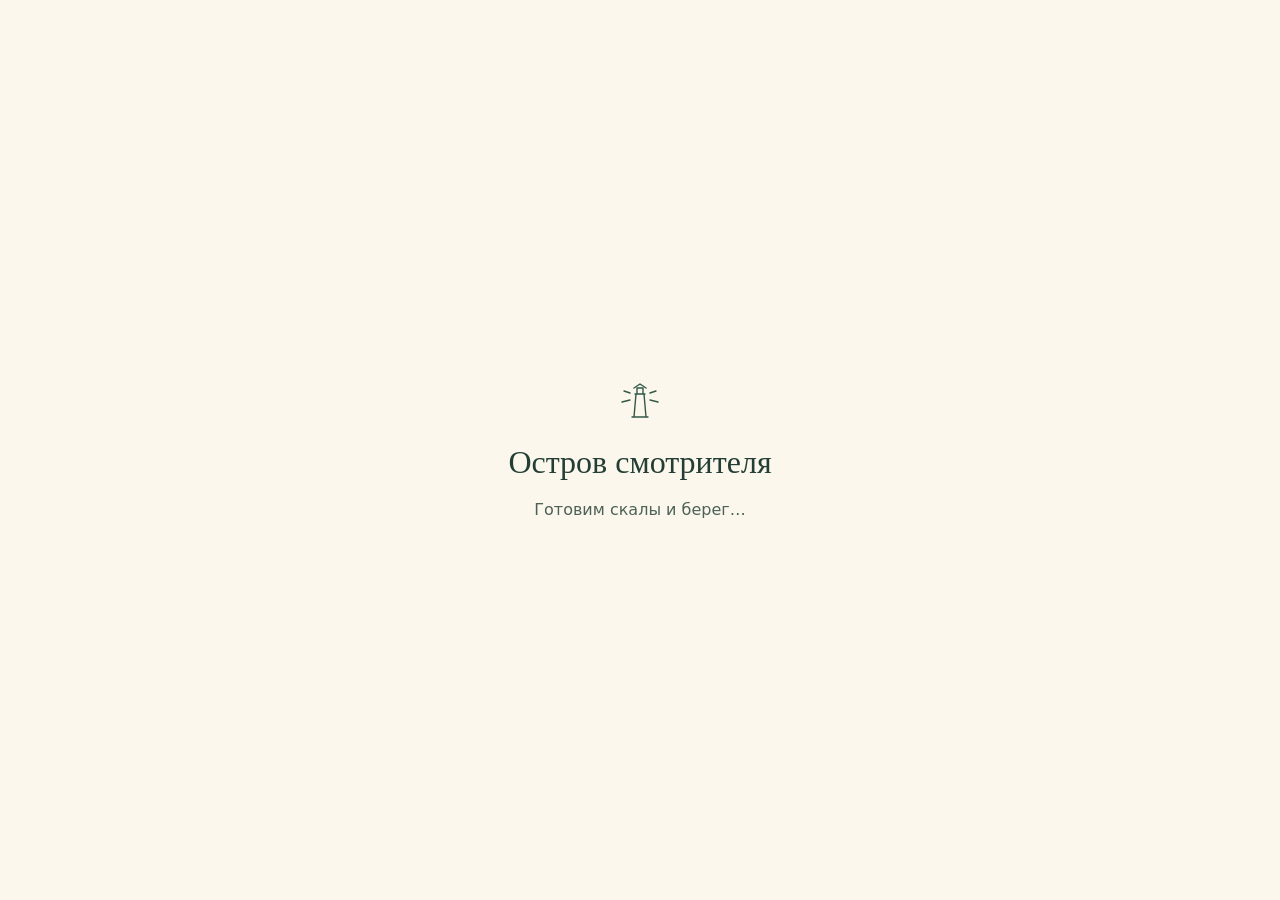
<file: next/index.html>
<!doctype html>
<html lang="ru">
<head>
<meta charset="utf-8"><meta name="viewport" content="width=device-width,initial-scale=1,viewport-fit=cover">
<meta name="color-scheme" content="light">
<link rel="icon" href="data:,">
<meta name="lighthouse-build" content="island-context-actions-2026-10-24-r2">
<title>Маяк · Демка</title>
<link rel="stylesheet" href="./ui.css?build=island-context-actions-2026-10-24-r2">
</head>
<body>
<main class="game" id="game" aria-busy="true" data-input="mouse" data-panel="none" data-ui-mode="walk" data-ui-detail="none">
  <canvas id="world" tabindex="0" role="application" aria-label="Остров смотрителя. Нажми на землю или предмет, чтобы подойти. Значок дела рядом с предметом ведёт смотрителя к нему и начинает действие. Веди пальцем для поворота и наклона камеры, два пальца — масштаб. Управление и клавиши описаны в справке."></canvas>


  <div id="action-safe-bounds" class="action-safe-bounds" aria-hidden="true"></div>
  <button id="act" type="button" class="action" aria-describedby="context-detail" aria-label="Начать работу" aria-keyshortcuts="E" hidden>
    <svg class="action-progress" viewBox="0 0 64 64" aria-hidden="true"><circle class="action-progress-track" cx="32" cy="32" r="24"/><circle id="action-progress" cx="32" cy="32" r="24" pathLength="100"/></svg>
    <svg class="action-glyph" viewBox="0 0 24 24" aria-hidden="true"><use class="action-outline" href="#action-path"/><path id="action-path"/></svg>
    <svg class="action-state-mark" viewBox="0 0 16 16" aria-hidden="true"><path class="action-disabled-mark" d="m4 4 8 8m0-8-8 8"/><path class="action-result-mark" d="m3 8 3.5 4L13 4"/><path class="action-travel-mark" d="m3 5 3 3-3 3m6-6 3 3-3 3"/></svg>
  </button>
  <button id="action-pause" type="button" class="action-pause" aria-label="Приостановить работу" hidden><svg viewBox="0 0 24 24" aria-hidden="true"><path class="action-outline" d="M8 5v14M16 5v14"/><path d="M8 5v14M16 5v14"/></svg></button>
  <button id="gallery-select" type="button" class="action-alternate" aria-label="Выбрать смотровую галерею маяка" data-icon="gallery" hidden><svg viewBox="0 0 24 24" aria-hidden="true"><use class="action-outline" href="#gallery-select-path"/><path id="gallery-select-path" d="M7 19V8h10v11M5 8h14M8 8V4h8v4M4 14h16M4 14v4h16v-4M8 14v4m4-4v4m4-4v4M5 21h14"/></svg></button>
  <p id="action-note" class="action-note" role="status" aria-live="polite" aria-atomic="true" hidden><span id="action-note-copy"></span><kbd id="action-key" hidden>E</kbd></p>
  <span id="action-progress-status" class="sr-only" role="progressbar" aria-label="Работа" aria-valuemin="0" aria-valuemax="100" aria-valuenow="0" hidden></span>
  <div class="working" id="working" role="progressbar" aria-label="Работа" aria-valuemin="0" aria-valuemax="100" aria-valuenow="0" hidden><span id="work-progress"></span></div>

  <div id="bench-ui" class="bench-ui" data-state="idle" hidden>
    <button id="bench-select" class="bench-select" type="button" aria-label="Выбрать верстак" aria-controls="bench-prompt" aria-pressed="false" hidden><span class="sr-only">Выбрать верстак</span></button>
    <div id="bench-prompt" class="bench-prompt" role="group" aria-label="Действие у верстака" hidden>
      <div class="bench-commands"><button id="bench-confirm" class="bench-confirm primary" type="button" aria-describedby="bench-instruction" hidden>Распилить · 2 доски</button><button id="bench-dismiss" class="bench-dismiss icon-button" type="button" aria-label="Отменить выбор верстака" title="Отменить выбор" hidden><svg viewBox="0 0 24 24" aria-hidden="true"><path d="m6 6 12 12M18 6 6 18"/></svg></button><button id="bench-pause" class="bench-pause" type="button" aria-describedby="bench-work-status" hidden>Пауза</button></div>
      <div id="bench-notes" class="bench-notes"><p id="bench-instruction" class="bench-instruction" hidden>1 бревно из рук → 2 доски в руках.</p><p id="bench-reason" class="bench-reason" role="status" aria-live="polite" aria-atomic="true" hidden></p></div>
      <span id="bench-work-status" class="sr-only"></span>
    </div>
    <p id="bench-result" class="bench-result" role="status" aria-live="polite" aria-atomic="true" hidden></p>
  </div>

  <nav class="controls" aria-label="Сумка и меню">
    <button id="bag" type="button" aria-label="Сумка смотрителя" aria-controls="bag-panel" aria-expanded="false" aria-pressed="false" title="Сумка смотрителя"><svg viewBox="0 0 24 24" aria-hidden="true"><path d="M8 7V5a4 4 0 0 1 8 0v2M5 7h14l2 14H3ZM8 11v3m8-3v3"/></svg><span class="sr-only">Сумка смотрителя</span></button>
    <button id="more" type="button" aria-label="Меню" aria-controls="menu" aria-expanded="false" title="Меню"><svg viewBox="0 0 24 24" aria-hidden="true"><path d="M4 6h16M4 12h16M4 18h16"/></svg><span class="sr-only">Меню</span></button>
  </nav>

  <section class="menu" id="menu" hidden aria-labelledby="menu-title">
    <header class="menu-heading panel-heading"><h2 id="menu-title">Маяк · Демка</h2><button id="menu-close" type="button" class="icon-button" aria-label="Вернуться на остров" title="Вернуться на остров"><svg viewBox="0 0 24 24" aria-hidden="true"><path d="m6 6 12 12M18 6 6 18"/></svg></button></header>
    <div class="panel-scroll menu-scroll" id="menu-scroll">
  <section class="hud" aria-label="Состояние острова">
    <div class="state-heading"><svg viewBox="0 0 24 24" aria-hidden="true"><circle cx="12" cy="12" r="4"/><path d="M12 2v2m0 16v2M2 12h2m16 0h2M5 5l1.5 1.5m11 11L19 19M5 19l1.5-1.5m11-11L19 5"/></svg><div id="day" class="day">Утро у моря</div></div>
    <div class="objective" id="objective">
      <strong id="goal-title">Починить ступень</strong>
      <span class="goal-next" id="goal-next" hidden>Древесина: роща или берег</span>
      <div class="stock-label sr-only">В навесе</div>
      <div class="inventory" aria-label="Запасы навеса: количество и вместимость">
        <span><svg viewBox="0 0 24 24" aria-hidden="true"><path d="m7 19 10-13M4 15 14 3c2-2 7 3 5 5L9 21M4 15c-2 2 3 8 5 6s-3-8-5-6Z"/></svg>Брёвна: <b id="logs">0/4</b></span>
        <span><svg viewBox="0 0 24 24" aria-hidden="true"><path d="m3 15 11-11 7 5-11 11ZM3 15v4l7 3v-2M10 22 21 11V9M7 14l8-8"/></svg>Доски: <b id="boards">0/8</b></span>
      </div>
      <div class="cargo" id="carry" aria-label="Груз смотрителя">Руки свободны</div>
    </div>
  </section>
    <div class="menu-actions" role="group" aria-label="Экран и помощь">
    <button id="fullscreen" type="button" aria-label="На весь экран" aria-pressed="false" aria-describedby="fullscreen-status" title="На весь экран"><svg viewBox="0 0 24 24" aria-hidden="true"><path id="fullscreen-path" d="M8 3H3v5M16 3h5v5M21 16v5h-5M8 21H3v-5"/></svg><span class="menu-command-label">Полный экран</span></button>
    <button id="help" type="button" aria-label="Как играть" aria-haspopup="dialog" aria-controls="help-dialog" title="Как играть"><svg viewBox="0 0 24 24" aria-hidden="true"><circle cx="12" cy="12" r="9"/><path d="M9.5 9a2.5 2.5 0 0 1 5 0c0 1.8-2.5 1.8-2.5 4M12 17h.01"/></svg><span class="menu-command-label">Как играть</span></button>
    </div>
    <div class="menu-camera" role="group" aria-label="Камера">
    <button id="overview" type="button" aria-label="Общий вид острова" aria-pressed="false" title="Весь остров"><svg viewBox="0 0 24 24" aria-hidden="true"><path d="m3 5 6-2 6 2 6-2v16l-6 2-6-2-6 2ZM9 3v16M15 5v16"/></svg><span class="menu-command-label">Весь остров</span></button>
    <button id="focus" type="button" aria-label="Вернуть камеру к смотрителю" title="К смотрителю"><svg viewBox="0 0 24 24" aria-hidden="true"><path d="M3 9V3h6M15 3h6v6M21 15v6h-6M9 21H3v-6"/><circle cx="12" cy="12" r="3"/></svg><span class="menu-command-label">К смотрителю</span></button>
    </div>
    <div class="menu-options" role="group" aria-label="Настройки">
      <button id="sound" type="button" aria-pressed="false" aria-label="Выключить звук">Звук вкл.</button>
      <button id="motion" type="button" aria-pressed="false">Меньше движения: выкл.</button>
      <button id="quality" type="button" data-quality="standard" aria-pressed="false">Качество: стандарт</button>
      <button id="lighting-view" type="button" aria-pressed="false" aria-describedby="lighting-hint">Осмотр: день</button>
      <span id="lighting-hint" class="sr-only">Меняет только освещение для осмотра, без изменения игрового прогресса.</span>
      <button id="performance-toggle" type="button" aria-pressed="false" aria-controls="performance-panel">Показать плавность</button>
    </div>
    <button id="restart" type="button" class="quiet-danger" aria-haspopup="dialog" aria-controls="restart-dialog">Начать заново</button>
    </div>
  </section>
  <output id="performance-panel" class="performance-panel" aria-live="off" aria-label="Плавность игры. FPS и время кадра, не замер GPU." hidden></output>
  <div class="place" id="place" role="status" aria-live="polite"></div>

  <div class="bottom-ui bottom" id="bottom-ui">
    <section class="gear-panel object-panel" id="bag-panel" aria-labelledby="bag-title" hidden>
      <header class="panel-heading"><h2 id="bag-title">Сумка</h2><div class="panel-controls"><button id="bag-places-back" type="button" class="back-button" hidden>Назад</button><button id="bag-close" type="button" class="icon-button" aria-label="Вернуться на остров" title="Вернуться на остров"><svg viewBox="0 0 24 24" aria-hidden="true"><path d="m6 6 12 12M18 6 6 18"/></svg></button></div></header>
      <div class="panel-scroll" id="bag-scroll">
        <div id="bag-main">
          <p class="bag-intro" id="bag-status" role="status" aria-live="polite" aria-atomic="true" hidden></p>
          <div class="gear-commands" role="group" aria-label="Инструменты для прогулки">
            <div class="gear-command"><button id="gear-lantern" type="button" aria-describedby="gear-lantern-detail"><svg viewBox="0 0 24 24" aria-hidden="true"><path d="M9 5V4a3 3 0 0 1 6 0v1M8 5h8l-1 4 2 10H7L9 9Zm1 4h6M7 22h10M12 12v4"/></svg><span>Взять фонарь</span></button><p id="gear-lantern-detail">Свет у пояса во время прогулки.</p></div>
            <div class="gear-command"><button id="gear-binoculars" type="button" aria-describedby="gear-binoculars-detail"><svg viewBox="0 0 24 24" aria-hidden="true"><path d="m5 5 4 1 1 10M19 5l-4 1-1 10M10 10h4M3 16 5 5m16 11L19 5"/><circle cx="6" cy="17" r="4"/><circle cx="18" cy="17" r="4"/></svg><span>Смотреть в бинокль</span></button><p id="gear-binoculars-detail">Рассмотреть берег с места. Увеличение от 1 до 7×.</p></div>
          </div>
          <div class="gear-cargo"><h3 class="section-label sr-only">Груз</h3><p id="bag-cargo">Руки свободны</p><p class="gear-note" id="bag-cargo-note">Работа на паузе, груз остаётся с тобой.</p></div>
          <button id="bag-places-toggle" type="button" class="detail-toggle" aria-controls="bag-coast" aria-expanded="false">Куда прогуляться <span aria-hidden="true">›</span></button>
          <p class="gear-key keyboard-only"><kbd>B</kbd> — сумка, <kbd>Esc</kbd> — назад.</p>
        </div>
        <section class="bag-coast detail-level" id="bag-coast" aria-labelledby="bag-coast-title" hidden><h3 class="sr-only" id="bag-coast-title">Куда прогуляться</h3><div class="coast-choices" id="bag-places" role="group" aria-label="Места у берега"></div></section>
      </div>
    </section>

    <section class="shed-panel object-panel" id="shed-panel" aria-labelledby="shed-title" data-carry="empty" hidden>
      <header class="shed-heading panel-heading"><h2 id="shed-title">Навес</h2><div class="panel-controls"><button id="shed-details-back" type="button" class="back-button" hidden>Назад</button><button id="shed-pause" type="button" hidden>Пауза</button><button id="shed-close" type="button" class="icon-button" aria-label="Вернуться на остров" title="Вернуться на остров"><svg viewBox="0 0 24 24" aria-hidden="true"><path d="m6 6 12 12M18 6 6 18"/></svg></button></div></header>
      <div class="panel-scroll" id="shed-scroll">
        <div class="shed-work"><div class="shed-feedback feedback" id="shed-feedback" role="status" aria-live="polite" hidden></div></div>
        <div id="shed-main">
          <div id="shed-stocks" class="shed-stocks"><h3 class="section-label sr-only">Под крышей</h3><div class="shed-stock"><span>Брёвна <b id="shed-logs">0 из 4</b></span><span>Доски <b id="shed-boards">0 из 8</b></span></div></div>
          <div id="shed-cargo" class="shed-cargo"><span class="section-label sr-only">С собой</span><p class="shed-carry" id="shed-carry">Руки свободны</p></div>
          <div class="shed-transfer-commands"><div id="shed-store-command" class="shed-commands"><div class="shed-command"><button id="shed-store" type="button" class="primary" aria-describedby="shed-store-reason"><svg viewBox="0 0 24 24" aria-hidden="true"><path d="M12 3v12m-4-4 4 4 4-4M4 15v5h16v-5"/></svg><span id="shed-store-label">Сложить</span></button><small id="shed-store-reason"></small></div></div>
          <div id="shed-take-commands" class="shed-commands" role="group" aria-label="Взять из навеса"><div class="shed-command"><button id="shed-take-logs" type="button" aria-describedby="shed-take-logs-reason"><svg viewBox="0 0 24 24" aria-hidden="true"><path d="m7 19 10-13M4 15 14 3c2-2 7 3 5 5L9 21M4 15c-2 2 3 8 5 6s-3-8-5-6Z"/></svg><span id="shed-take-logs-label">Взять бревно</span></button><small id="shed-take-logs-reason"></small></div><div class="shed-command"><button id="shed-take-boards" type="button" aria-describedby="shed-take-boards-reason"><svg viewBox="0 0 24 24" aria-hidden="true"><path d="m3 15 11-11 7 5-11 11ZM3 15v4l7 3v-2M10 22 21 11V9M7 14l8-8"/></svg><span id="shed-take-boards-label">Взять доски</span></button><small id="shed-take-boards-reason"></small></div></div></div>
        </div>
        <section class="detail-level" id="shed-details" aria-labelledby="shed-details-title" hidden><h3 id="shed-details-title">Больше места</h3><div class="shed-command"><button id="shed-upgrade" type="button" aria-describedby="shed-upgrade-cost shed-upgrade-capacity shed-upgrade-reason"><svg viewBox="0 0 24 24" aria-hidden="true"><path d="m3 10 9-7 9 7M5 9v12h14V9M12 18v-7m-3 3 3-3 3 3"/></svg><span id="shed-upgrade-label">Улучшить</span></button><small id="shed-upgrade-cost">Цена: 2 доски из навеса.</small><small id="shed-upgrade-capacity">Оба отсека станут вместительнее.</small><small id="shed-upgrade-reason"></small></div><h3>Как носить материалы</h3><p class="shed-note" id="shed-hint">Можно нести одно бревно или до двух досок. Запас под крышей сначала возьми в руки. Материал в руках можно нести прямо к верстаку или ремонту.</p></section>
      </div>
      <button id="shed-details-toggle" type="button" class="detail-toggle" aria-controls="shed-details" aria-expanded="false">Улучшение и помощь <span aria-hidden="true">›</span></button>
    </section>

    <section class="context" id="context" aria-labelledby="context-title" data-state="normal" hidden>
      <div class="context-copy" role="status" aria-live="polite" aria-atomic="true"><strong id="context-title">Остров ждёт</strong><p id="context-detail">Нажми на дерево или плавник у берега — смотритель подойдёт.</p></div>
      <div class="context-commands"><button id="context-command" type="button" class="primary" aria-describedby="context-detail" hidden>Начать</button><span id="context-key" class="keyboard-only context-key" hidden>или <kbd>E</kbd></span><button id="pause-work" type="button" class="primary" hidden>Пауза</button></div>
    </section>

  </div>
<aside class="save" id="save" role="alert" hidden><div class="save-copy"><span class="status-symbol" aria-hidden="true">!</span><span class="save-message" id="save-message">Запись недоступна. Прогресс пока здесь.</span></div><button id="save-dismiss" type="button">Прочитано</button></aside>
  <section id="gallery-panel" class="gallery-panel" aria-labelledby="gallery-title" hidden>
    <header class="gallery-heading"><button id="gallery-exit" type="button" class="gallery-exit" aria-label="Спуститься с галереи" aria-keyshortcuts="Escape"><span aria-hidden="true">↓</span> Спуститься</button><h2 id="gallery-title">Галерея маяка</h2></header>
    <button id="gallery-binoculars" type="button" class="gallery-binoculars" aria-keyshortcuts="E">Смотреть в бинокль <span class="keyboard-only">· E</span></button>
    <p class="sr-only">Дневной обзор с галереи. Смотритель не ходит по высоте. Достаньте бинокль для приближения; Escape или «Спуститься» вернёт прежнюю камеру у основания маяка.</p>
  </section>
  <section class="tool-panel" id="tool-panel" aria-labelledby="tool-title" data-mode="none" hidden>
    <h2 class="sr-only" id="tool-title">Бинокль</h2><p class="sr-only" id="tool-status" role="status" aria-live="polite" hidden></p>
    <div class="binocular-mask" aria-hidden="true"><svg viewBox="0 0 1000 1000" preserveAspectRatio="none" focusable="false"><defs><path id="binocular-aperture" d="M500 80C448 45 390 20 310 20C130 20 10 180 10 500S130 980 310 980C390 980 448 955 500 920C552 955 610 980 690 980C870 980 990 820 990 500S870 20 690 20C610 20 552 45 500 80Z"/><mask id="binocular-aperture-mask" maskUnits="userSpaceOnUse" x="0" y="0" width="1000" height="1000"><rect width="1000" height="1000" fill="white"/><use href="#binocular-aperture" fill="black"/></mask></defs><rect class="binocular-shade" width="1000" height="1000" mask="url(#binocular-aperture-mask)"/><use class="binocular-rim" href="#binocular-aperture" vector-effect="non-scaling-stroke"/></svg></div>
    <p class="sr-only" id="binocular-instructions">Веди по экрану или нажимай стрелки и WASD, чтобы осмотреться. Два пальца, колесо или клавиши минус и плюс меняют увеличение от 1 до 7 раз. Escape — выйти.</p>
    <header class="tool-heading"><button id="tool-close" type="button" class="tool-exit" aria-label="Выйти из бинокля" aria-keyshortcuts="Escape"><svg viewBox="0 0 24 24" aria-hidden="true"><path d="m6 6 12 12M18 6 6 18"/></svg><span id="tool-close-label">Выйти</span></button><p id="coast-point" class="coast-point">Бинокль</p><button id="binocular-places-toggle" type="button" aria-controls="binocular-coast" aria-expanded="false" hidden>Места</button></header>
    <div class="tool-scroll" id="tool-scroll">
      <div id="binocular-controls" class="binocular-controls" role="group" aria-label="Увеличение бинокля от 1 до 7 раз"><button id="binocular-minus" type="button" aria-label="Уменьшить приближение" aria-describedby="binocular-zoom" aria-keyshortcuts="-"><svg viewBox="0 0 24 24" aria-hidden="true"><path d="M5 12h14"/></svg></button><output id="binocular-zoom" class="binocular-zoom" aria-label="Текущее увеличение" aria-live="off">1×</output><button id="binocular-plus" type="button" aria-label="Увеличить приближение" aria-describedby="binocular-zoom" aria-keyshortcuts="+"><svg viewBox="0 0 24 24" aria-hidden="true"><path d="M5 12h14M12 5v14"/></svg></button></div>
      <section id="binocular-coast" class="binocular-coast object-panel" aria-labelledby="binocular-places-title" hidden inert><header class="panel-heading"><h3 id="binocular-places-title">Места у берега</h3><button id="binocular-places-back" type="button" class="back-button">Назад</button></header><div class="panel-scroll"><div class="coast-choices" id="binocular-points" role="group" aria-label="Посмотреть на место у берега"></div><div class="coast-navigation" role="group" aria-label="Направление взгляда"><button id="coast-previous" type="button" aria-label="Предыдущее место у берега">Предыдущее</button><button id="coast-next" type="button" aria-label="Следующее место у берега">Следующее</button></div><p class="gear-note" id="binocular-hint">Места для прогулки — в сумке.</p></div></section>
    </div>
  </section>
  <p class="screen-status feedback" id="fullscreen-status" role="status" aria-live="polite"></p>
  <div class="toast feedback" id="toast" role="status" aria-live="polite"></div>
</main>

<dialog id="help-dialog" aria-labelledby="help-title">
  <div class="dialog-content">
    <span class="eyebrow">Как играть</span><h2 id="help-title">Остров в твоём темпе</h2>
    <p class="dialog-intro">Гуляй, занимайся делами или смотри на море. Пока смотритель стоит или отдыхает, день не проходит.</p>
    <section class="help-section"><h3>Выбери дело рядом</h3><p>Нажми на значок инструмента рядом с предметом — смотритель сам подойдёт и начнёт дело<span class="keyboard-only">; клавиша <kbd>E</kbd> делает то же самое</span>. Нажатие на сам предмет только ведёт к нему.</p><p>Во время работы рядом со значком появляется пауза. Сделанная часть сохраняется. Новое направление на земле<span class="keyboard-only"> или <kbd>Esc</kbd></span> тоже прервёт дело или путь. При попытке недоступного действия появится причина: это могут быть материалы, занятые руки или заполненный навес.</p></section>
    <section class="help-section"><h3>От бревна к целой ступени</h3><p>Сруби дерево в роще или подбери плавник на берегу. Подними бревно в свободные руки, распили у верстака и принеси две доски к ступени дома. Смотритель работает сам после команды — ловить момент нажатия не нужно.</p><p>К берегу ведёт обход справа от каменной кромки. По желанию почини спуск: он откроет короткий путь к берегу и старому причалу. После ремонта дома можно зажечь маяк.</p></section>
    <section class="help-section"><h3>Запасы и руки</h3><p>Навес — крытая поленница у правого края мастерской. Подойди к ней и открой короткий выбор действий. «Сложить» убирает груз под крышу; «Взять бревно» и «Взять доски» кладут выбранный материал в руки.</p><p>Можно нести одно бревно или до двух досок. Неполный груз досок можно дополнить. При полном отсеке остаток останется в руках. Запас под крышей сначала возьми в руки: он не расходуется на расстоянии. Материал в руках можно нести прямо к верстаку или ремонту.</p><p>Улучшение стоит две доски из навеса и расширяет оба отсека. Перекладывание не расходует день; путь и работа занимают время.</p></section>
    <section class="help-section"><h3>Берег и сумка</h3><p>Кнопка сумки открывает фонарь и бинокль<span class="keyboard-only">; клавиша <kbd>B</kbd> делает то же самое</span>. Работа приостанавливается, сделанная часть и груз сохраняются. Фонарь светит у пояса во время прогулки. Бинокль приближает вид с места, где стоит смотритель.</p><p>Приближай кнопками «−» и «+», двумя пальцами или колесом. Открой «Места» и выбери направление без точного прицеливания. «Выйти» убирает бинокль и возвращает прежний вид<span class="keyboard-only">; <kbd>Esc</kbd> тоже закрывает инструмент, стрелки или <kbd>WASD</kbd> поворачивают взгляд, клавиши <kbd>−</kbd>/<kbd>+</kbd> меняют масштаб</span>.</p><p>На берегу можно спокойно смотреть на чаек. При близком подходе они взлетают, а спустя тихую паузу возвращаются.</p></section>
    <details class="help-detail"><summary>Камера и полный экран</summary><p>Веди пальцем или мышью в сторону для поворота, вверх и вниз — для наклона. Два пальца или колесо мыши меняют масштаб. «Весь остров» и «К смотрителю» находятся в меню.</p><p>«Полный экран» находится в меню и включает полный экран, если браузер это разрешает. Системные панели могут остаться. Для выхода нажми ту же кнопку<span class="keyboard-only"> или <kbd>Esc</kbd></span>.</p></details>
    <details class="help-detail"><summary>Прогресс и настройки</summary><p>Эта проба хранит свой прогресс отдельно. Старое сохранение на том же адресе браузера переносится один раз без изменения прежней игры; запасы сверх вместимости сохраняются. После переноса версии продолжаются независимо. Если запись недоступна, появится предупреждение.</p><p>В меню можно уменьшить движение травы, крон, дыма и воды. Изначально учитывается настройка системы. Качество «Легче» сокращает декоративные детали и разрешение. «Показать плавность» выводит текущие FPS и время кадра — ориентир для этого устройства.</p></details>
    <details class="help-detail keyboard-only"><summary>Клавиши</summary><p>Стрелки или <kbd>WASD</kbd> — ходьба, <kbd>E</kbd> — действие, <kbd>B</kbd> — сумка, <kbd>Esc</kbd> — остановка или выход из осмотра, <kbd>M</kbd> — весь остров, <kbd>F</kbd> — к смотрителю.</p></details>
  </div>
  <div class="dialog-actions"><button id="help-close" class="primary" type="button">Назад</button></div>
</dialog>
<dialog id="restart-dialog" class="confirm-dialog" aria-labelledby="restart-title"><div class="dialog-content"><span class="eyebrow">Новое начало</span><h2 id="restart-title">Начать это утро заново?</h2><p>Ремонт и припасы этой пробы будут заменены начальным состоянием.</p></div><div class="dialog-actions"><button id="restart-cancel" type="button">Остаться здесь</button><button id="restart-confirm" class="primary" type="button">Начать заново</button></div></dialog>

<section id="boot-status" class="boot-status" role="status" aria-live="polite"><svg class="boot-mark" viewBox="0 0 48 48" aria-hidden="true"><path d="m18 38 2-23h8l2 23M16 38h16M19 15h10M21 15V9h6v6M18 9l6-4 6 4M8 12l6 2m20 0 6-2M6 23l8-2m20 0 8 2"/></svg><h1>Остров смотрителя</h1><p id="boot-message">Готовим остров…</p><a id="legacy-link" href="./" hidden>Вернуться к демке</a></section>
<script type="module" src="./bootstrap.js?build=island-context-actions-2026-10-24-r2"></script>
</body>
</html>
</file>
<file: next/ui.css>
/* UI-003: world-first walk; one intentionally opened surface at a time. */
:root {
  font-family: system-ui, -apple-system, "Segoe UI", sans-serif;
  font-synthesis: none;
  color-scheme: light;
  color: #243e35;
  background: #c4d1c2;
  --surface: #fbf7ec;
  --surface-alt: #f0f0e3;
  --surface-hover: #e8eddf;
  --ink: #243e35;
  --ink-muted: #4d6156;
  --line: #c9cdbd;
  --line-strong: #879b87;
  --pine: #315847;
  --pine-hover: #234936;
  --focus: #80621e;
  --warning-ink: #65451f;
  --warning-surface: #fff1d9;
  --warning-line: #b3986b;
  --shadow: 0 3px 14px #203a2e14;
  --radius: .875rem;
  --radius-small: .5rem;
  --space: 16px;
}
* { box-sizing:border-box; }
html, body { width:100%; height:100%; margin:0; overflow:hidden; overscroll-behavior:none; }
body { font-size:1rem; line-height:1.45; }
button, a, summary { -webkit-tap-highlight-color:transparent; touch-action:manipulation; }
button { min-width:44px; min-height:44px; margin:0; padding:.625rem .75rem; border:1px solid var(--line-strong); border-radius:var(--radius-small); color:var(--ink); background:var(--surface); font:inherit; font-weight:550; line-height:1.35; cursor:pointer; transition:background-color 100ms ease, border-color 100ms ease; overflow-wrap:anywhere; }
button:hover { color:var(--ink); background:var(--surface-hover); border-color:var(--pine); }
button:active { color:var(--ink); background:#dce5d4; border-color:var(--pine); box-shadow:inset 0 2px 3px #203a2e12; }
button:focus-visible, a:focus-visible, summary:focus-visible, canvas:focus-visible { outline:3px solid var(--focus); outline-offset:3px; }
button:is([aria-pressed="true"],[aria-expanded="true"],[data-state="selected"]) { color:var(--ink); background:#e2ead7; border-color:var(--pine); box-shadow:inset 0 0 0 1px var(--pine); }
button.primary { color:var(--surface); background:var(--pine); border-color:var(--pine); }
button.primary:hover { color:var(--surface); background:var(--pine-hover); border-color:var(--pine-hover); }
button.primary:active { color:var(--surface); background:#1d3d30; border-color:#1d3d30; }
button[aria-busy="true"], button[data-state="busy"] { border-style:double; border-width:3px; padding:calc(.625rem - 2px) calc(.75rem - 2px); }
button:is(:disabled,[aria-disabled="true"],[data-state="disabled"]), button:is(:disabled,[aria-disabled="true"],[data-state="disabled"]):is(:hover,:active) { color:var(--ink-muted); background:var(--surface-alt); border-color:#a7ad9b; border-style:dashed; box-shadow:none; opacity:1; cursor:help; }
button svg, .hud svg, .boot-mark { width:1.375rem; height:1.375rem; flex:0 0 auto; fill:none; stroke:currentColor; stroke-width:1.6; stroke-linecap:round; stroke-linejoin:round; vertical-align:middle; pointer-events:none; }
[hidden] { display:none !important; }
.sr-only { position:absolute !important; width:1px !important; height:1px !important; margin:-1px !important; padding:0 !important; overflow:hidden !important; clip-path:inset(50%) !important; white-space:nowrap !important; border:0 !important; }
.keyboard-only { display:none; }
body:has(#game[data-input="keyboard"]) .keyboard-only { display:revert; }
.eyebrow, .section-label { color:var(--ink-muted); font-size:.875rem; font-weight:500; line-height:1.4; }
.eyebrow { display:block; margin:0 0 .25rem; }
.game { --safe-top:env(safe-area-inset-top,0px); --safe-right:env(safe-area-inset-right,0px); --safe-bottom:env(safe-area-inset-bottom,0px); --safe-left:env(safe-area-inset-left,0px); position:relative; width:100%; height:100vh; height:100dvh; overflow:hidden; background:#9dbab1; isolation:isolate; }
canvas { display:block; width:100%; height:100%; touch-action:none; cursor:crosshair; outline:none; }
canvas:focus-visible { outline-offset:-4px; }
.controls { position:absolute; z-index:5; top:calc(var(--space) + var(--safe-top)); right:calc(var(--space) + var(--safe-right)); display:flex; gap:.5rem; }
.controls button, .icon-button { display:grid; place-items:center; width:44px; height:44px; padding:10px; flex:0 0 auto; }
.controls button svg, .icon-button svg { width:22px; height:22px; }
.controls button { border-color:var(--line); box-shadow:var(--shadow); }
#game:not([data-ui-mode="walk"]):not([data-ui-mode="gallery"]) .controls { display:none; }

/* Shells never scroll: close/back and work pause remain reachable. */
.object-panel, .menu { display:flex; flex-direction:column; min-height:0; padding:.75rem; border:1px solid var(--line); border-radius:var(--radius); color:var(--ink); background:var(--surface); box-shadow:var(--shadow); overflow:visible; pointer-events:auto; }
.panel-heading { display:flex; align-items:center; justify-content:space-between; gap:.5rem; flex:0 0 auto; min-height:44px; margin:0 0 .5rem; }
.panel-heading h2, .panel-heading h3 { min-width:0; margin:0; font-size:1rem; font-weight:650; line-height:1.3; overflow-wrap:anywhere; }
.panel-heading .icon-button { border-color:transparent; }
.panel-heading .icon-button:hover { border-color:var(--line); }
.panel-controls { display:flex; align-items:center; gap:.375rem; flex:0 0 auto; }
.panel-controls button { font-size:.875rem; }
.back-button { font-size:.875rem; }
.panel-scroll { min-height:0; flex:1 1 auto; overflow:auto; overscroll-behavior:contain; scrollbar-width:thin; scrollbar-color:var(--line-strong) var(--surface-alt); }
.detail-toggle { display:flex; align-items:center; justify-content:space-between; gap:.75rem; width:100%; min-height:44px; margin-top:.5rem; border-color:transparent; color:var(--ink); background:var(--surface-alt); font-size:.875rem; text-align:left; flex:0 0 auto; }
.detail-toggle > span { font-size:1.25rem; line-height:1; }
.detail-level h3 { margin:.5rem 0 .75rem; font-size:1rem; font-weight:650; }
.detail-level h3:not(:first-child) { margin-top:1.5rem; }
.detail-level p { margin:.5rem 0 0; font-size:.875rem; line-height:1.5; color:var(--ink-muted); }
.bottom-ui { position:absolute; z-index:4; right:calc(var(--space) + var(--safe-right)); bottom:calc(var(--space) + var(--safe-bottom)); display:flex; flex-direction:column; gap:.5rem; width:min(23rem,calc(100% - 2 * var(--space) - var(--safe-left) - var(--safe-right))); max-height:calc(100% - 2 * var(--space) - var(--safe-top) - var(--safe-bottom)); pointer-events:none; }
.shed-panel, .gear-panel { max-height:min(38rem,calc(100dvh - 2 * var(--space) - var(--safe-top) - var(--safe-bottom))); }
#game:not([data-ui-mode="shed"]) #shed-panel, #game:not([data-ui-mode="bag"]) #bag-panel, #game:not([data-ui-mode="menu"]) #menu { display:none; }

/* Walk has no general advice, title, inventory or permanent HUD. */
.context { display:flex; flex-direction:column; gap:.375rem; min-height:0; max-height:min(calc(100dvh - 2 * var(--space) - var(--safe-top) - var(--safe-bottom)),max(22dvh,8rem)); padding:.5rem; border:1px solid var(--line); border-radius:var(--radius-small); color:var(--ink); background:var(--surface); box-shadow:var(--shadow); pointer-events:auto; }
.context-copy { min-height:0; overflow:auto; overscroll-behavior:contain; scrollbar-width:thin; }
.context-copy strong { position:absolute; width:1px; height:1px; overflow:hidden; clip-path:inset(50%); white-space:nowrap; }
.context-copy p { margin:0; font-size:.875rem; line-height:1.4; color:var(--ink-muted); }
.context-commands { display:flex; align-items:center; gap:.5rem; flex:0 0 auto; }
.context-commands button { flex:1; min-width:0; font-size:.9375rem; }
.context-key { flex:0 0 auto; color:var(--ink-muted); font-size:.875rem; white-space:nowrap; }
.context-commands:not(:has(> button:not([hidden]))) { display:none; }
.context[data-state="disabled"] .context-copy p { color:var(--warning-ink); }
#game:not([data-ui-mode="walk"]) :is(.context,.action,.working,.bench-ui), #game[data-ui-mode="walk"][data-ui-pending="true"] .action { display:none; }

.menu { position:absolute; z-index:7; right:calc(var(--space) + var(--safe-right)); bottom:calc(var(--space) + var(--safe-bottom)); width:min(23rem,calc(100% - 2 * var(--space) - var(--safe-left) - var(--safe-right))); max-height:calc(100% - 2 * var(--space) - var(--safe-top) - var(--safe-bottom)); }
.menu-heading h2 { font:1.25rem/1.25 Georgia,"Times New Roman",serif; }
.menu-actions, .menu-options, .menu-camera { display:grid; gap:.375rem; margin-top:1rem; }
.menu-actions button, .menu-camera button { display:flex; align-items:center; gap:.625rem; text-align:left; }
.menu button:not(.icon-button) { width:100%; font-size:.875rem; text-align:left; }
.menu button[aria-pressed="true"]::after { content:" ✓"; }
.menu .quiet-danger { margin-top:1rem; color:#724b36; border-color:var(--line); }
.hud { padding:.625rem 0 .875rem; border-bottom:1px solid var(--line); color:var(--ink); }
.state-heading { display:flex; align-items:center; gap:.375rem; margin-bottom:.375rem; color:var(--ink-muted); }
.state-heading svg { width:1.0625rem; height:1.0625rem; }
.day { font-size:.875rem; }
.objective strong { display:block; font-size:.9375rem; font-weight:650; }
.objective.done strong::before { content:"✓ "; }
.inventory { display:flex; flex-wrap:wrap; gap:.25rem .75rem; margin-top:.5rem; color:var(--ink-muted); font-size:.875rem; font-variant-numeric:tabular-nums; }
.inventory > span { display:flex; align-items:center; gap:.25rem; white-space:nowrap; }
.inventory svg { width:1rem; height:1rem; }
.inventory b { color:var(--ink); font-weight:650; }
.cargo { margin-top:.5rem; font-size:.875rem; }
.performance-panel { position:absolute; z-index:8; top:calc(var(--space) + var(--safe-top)); left:calc(var(--space) + var(--safe-left)); max-width:calc(100% - 2 * var(--space)); margin:0; padding:.5rem .75rem; white-space:pre-line; pointer-events:none; border:1px solid var(--line); border-radius:var(--radius-small); background:var(--surface); font:.875rem/1.5 ui-monospace,"SFMono-Regular",Consolas,monospace; }

.shed-stock { display:flex; flex-wrap:wrap; gap:.25rem 1rem; font-size:.875rem; }
.shed-stock > span { display:flex; align-items:baseline; gap:.375rem; }
.shed-stock b { font-weight:650; font-variant-numeric:tabular-nums; white-space:nowrap; }
.shed-cargo { margin:.375rem 0 .625rem; }
.shed-carry { margin:0; font-size:.875rem; }
.shed-commands { display:grid; grid-template-columns:repeat(2,minmax(0,1fr)); gap:.5rem; }
#shed-store-command { grid-template-columns:1fr; }
#shed-panel[data-carry="empty"] #shed-store-command, #shed-panel[data-carry="loaded"] #shed-take-commands { display:none; }
#shed-panel[data-carry="partial"] .shed-transfer-commands { display:grid; grid-template-columns:repeat(2,minmax(0,1fr)); gap:.5rem; }
#shed-panel[data-carry="partial"] .shed-commands { grid-template-columns:1fr; }
.shed-command:has(> button[hidden]) { display:none; }
.shed-command { display:grid; gap:.375rem; min-width:0; }
.shed-command button { display:flex; align-items:center; justify-content:center; gap:.375rem; width:100%; font-size:.875rem; }
#shed-main .shed-command svg { display:none; }
.shed-command small { display:block; color:var(--ink-muted); font-size:.875rem; line-height:1.45; overflow-wrap:anywhere; }
.shed-command small:empty { display:none; }
#shed-main [id$="-reason"] { display:none; }
.shed-note { margin:.5rem 0 0; font-size:.875rem; line-height:1.5; }
.shed-work:not(:has(> :not([hidden]))) { display:none; }
.shed-feedback.feedback { position:static; width:auto; margin:0 0 .625rem; padding:.5rem .625rem; border-radius:var(--radius-small); background:var(--surface-alt); box-shadow:none; }
.shed-feedback[data-state="busy"] { border-style:dashed; }

.bag-intro { margin:0 0 .75rem; font-size:.875rem; }
.gear-commands { display:grid; gap:1rem; }
.gear-command button { display:flex; align-items:center; gap:.625rem; width:100%; text-align:left; }
.gear-command p, .gear-note, .gear-key { margin:.375rem 0 0; color:var(--ink-muted); font-size:.875rem; line-height:1.45; }
.gear-cargo { margin-top:1rem; padding-top:.75rem; border-top:1px solid var(--line); }
.gear-cargo > p:not(.gear-note) { margin:0; font-size:.875rem; font-weight:550; }
.gear-key { margin-top:.75rem; }
.coast-choices { display:grid; gap:.5rem; }
.coast-choice { display:flex; flex-direction:column; align-items:stretch; justify-content:center; gap:.25rem; width:100%; min-width:0; text-align:left; }
.coast-choice small { color:var(--ink-muted); font-size:.875rem; font-weight:400; line-height:1.4; }
.coast-choice[aria-pressed="true"] > span::before { content:"✓ "; }

/* A shallow double eyepiece frames the view without a central divider. Its
   transparent aperture leaves the scene and all world gestures untouched. */
.tool-panel { position:absolute; z-index:4; inset:0; color:var(--ink); pointer-events:none; }
.binocular-mask { position:absolute; inset:0; pointer-events:none; }
.binocular-mask svg { display:block; width:100%; height:100%; }
.binocular-shade { fill:#12251e; fill-opacity:.76; }
.binocular-rim { fill:none; stroke:#142d23; stroke-opacity:.85; stroke-width:2; }
.tool-panel:not([data-mode="binoculars"]) .binocular-mask { display:none; }
.tool-heading { position:absolute; z-index:1; top:calc(var(--space) + var(--safe-top)); left:calc(var(--space) + var(--safe-left)); right:calc(var(--space) + var(--safe-right)); display:grid; grid-template-columns:auto minmax(0,1fr); align-items:start; gap:.5rem; pointer-events:none; }
.tool-heading button { pointer-events:auto; font-size:.875rem; }
.tool-exit { display:flex; align-items:center; gap:.375rem; min-width:0; max-width:min(12rem,48vw); }
.tool-exit svg { width:1.125rem; height:1.125rem; }
.coast-point { justify-self:end; min-width:0; max-width:100%; margin:0; padding:.5rem .625rem; border:1px solid #9ba995; border-radius:var(--radius-small); color:#fbf7ec; background:#20372f; font-size:.875rem; font-weight:550; line-height:1.4; white-space:nowrap; overflow:hidden; text-overflow:ellipsis; }
.tool-scroll { position:absolute; inset:0; pointer-events:none; }
.binocular-controls { position:absolute; bottom:calc(var(--space) + var(--safe-bottom)); left:50%; display:flex; align-items:center; gap:.25rem; width:max-content; max-width:calc(100% - 2 * var(--space) - var(--safe-left) - var(--safe-right)); padding:.25rem; border:1px solid #9ba995; border-radius:2rem; color:#fbf7ec; background:#20372f; transform:translateX(-50%); pointer-events:auto; }
.binocular-controls button { display:grid; place-items:center; flex:0 0 44px; width:44px; height:44px; padding:10px; border-color:transparent; border-radius:50%; }
.binocular-controls button svg { width:22px; height:22px; }
.binocular-zoom { min-width:3.5rem; padding:0 .25rem; font-size:.875rem; font-weight:650; font-variant-numeric:tabular-nums; line-height:1.4; text-align:center; }
.tool-panel[data-mode="binoculars"] :is(.tool-exit,.binocular-controls button) { color:#fbf7ec; background:#20372f; border-color:#9ba995; }
.tool-panel[data-mode="binoculars"] :is(.tool-exit,.binocular-controls button):hover { color:#fbf7ec; background:#294a3c; border-color:#c6cfba; }
.tool-panel[data-mode="binoculars"] :is(.tool-exit,.binocular-controls button):active { color:#fbf7ec; background:#14291f; border-color:#e0e5d4; }
.tool-panel[data-mode="binoculars"] button:focus-visible { outline:3px solid #f4d484; outline-offset:3px; }
.tool-panel[data-mode="binoculars"] .binocular-controls button[aria-disabled="true"] { color:#cbd2c4; background:#32443b; border-color:#9ba995; border-style:dashed; cursor:default; }
/* Retained only for legacy app bindings; destinations are offered in the bag. */
#binocular-coast, #binocular-places-toggle { display:none !important; }
.coast-navigation { display:flex; gap:.5rem; margin-top:.75rem; }
.coast-navigation button { flex:1; min-width:0; font-size:.875rem; }
.tool-panel[data-mode="lantern"] .tool-heading { display:block; right:auto; max-width:calc(100% - 120px - var(--safe-left) - var(--safe-right)); }
.tool-panel[data-mode="lantern"] :is(.coast-point,#binocular-places-toggle,.tool-scroll) { display:none; }
#game:not([data-ui-mode="binoculars"]) .tool-panel:not([data-mode="lantern"]), #game:not([data-ui-mode="walk"]) .tool-panel[data-mode="lantern"] { display:none; }

.action { position:absolute; z-index:3; display:grid; place-items:center; width:48px; height:48px; padding:11px; border:2px solid var(--pine); border-radius:50%; background:var(--surface); box-shadow:var(--shadow); transform:translate(-50%,-50%); }
.action svg { width:24px; height:24px; }
.working { position:absolute; z-index:3; width:88px; height:7px; padding:1px; border:1px solid var(--line-strong); border-radius:8px; overflow:hidden; background:var(--surface); transform:translate(-50%,-100%); pointer-events:none; }
.working span { display:block; height:100%; border-radius:4px; background:var(--pine); }
.save { position:absolute; z-index:9; top:calc(4.5rem + var(--safe-top)); right:calc(var(--space) + var(--safe-right)); display:flex; flex-direction:column; gap:.75rem; width:min(23rem,calc(100% - 2 * var(--space) - var(--safe-left) - var(--safe-right))); max-height:calc(100% - 6rem - var(--safe-top) - var(--safe-bottom)); padding:.875rem; border:1px solid var(--warning-line); border-radius:var(--radius); color:var(--warning-ink); background:var(--warning-surface); box-shadow:var(--shadow); pointer-events:auto; }
.save-copy { display:flex; align-items:flex-start; gap:.625rem; min-height:0; overflow:auto; font-size:.875rem; }
.status-symbol { display:grid; place-items:center; flex:0 0 auto; width:1.3125rem; height:1.3125rem; margin-top:1px; border:1.5px solid currentColor; border-radius:50%; font-size:.875rem; font-weight:700; }
.save button { align-self:flex-start; flex:0 0 auto; background:transparent; border-color:var(--warning-line); color:var(--warning-ink); font-size:.875rem; }
.feedback { position:absolute; z-index:6; left:calc(var(--space) + var(--safe-left)); bottom:calc(var(--space) + var(--safe-bottom)); width:min(23rem,calc(100% - 2 * var(--space) - var(--safe-left) - var(--safe-right))); margin:0; padding:.625rem .75rem; border:1px solid var(--line); border-radius:var(--radius-small); color:var(--ink); background:var(--surface); box-shadow:var(--shadow); font-size:.875rem; line-height:1.45; pointer-events:none; }
.toast { visibility:hidden; opacity:0; }
.toast.visible { visibility:visible; opacity:1; }
.screen-status:empty { display:none; }
.place { display:none; }

dialog { width:min(40rem,calc(100% - 2rem)); max-height:calc(100vh - 2rem); max-height:calc(100dvh - 2rem - env(safe-area-inset-top,0px) - env(safe-area-inset-bottom,0px)); padding:0; border:1px solid var(--line); border-radius:var(--radius); color:var(--ink); background:var(--surface); box-shadow:0 16px 64px #172d2940; overflow:auto; overscroll-behavior:contain; scrollbar-width:thin; scrollbar-color:var(--line-strong) var(--surface-alt); }
 dialog::backdrop { background:#163b345c; }
.dialog-content { padding:1.5rem; }
dialog h2 { margin:0 0 1rem; font:1.75rem/1.2 Georgia,"Times New Roman",serif; }
dialog p { margin:.625rem 0 0; color:var(--ink-muted); font-size:1rem; line-height:1.5; }
dialog .dialog-intro { color:var(--ink); }
.help-section { margin-top:1.5rem; }
.help-section h3 { margin:0; font-size:1rem; font-weight:650; }
.help-detail { margin-top:1rem; border-top:1px solid var(--line); }
.help-detail summary { min-height:44px; padding:.75rem 0; font-size:.9375rem; font-weight:600; cursor:pointer; }
.help-detail p { margin:0; padding-bottom:.625rem; }
kbd { display:inline-block; min-width:1.25rem; padding:1px .25rem; border:1px solid var(--line); border-bottom-width:2px; border-radius:.25rem; background:var(--surface-alt); font-family:inherit; font-size:.875rem; line-height:1.25; text-align:center; }
.dialog-actions { position:sticky; z-index:1; bottom:0; display:flex; flex-wrap:wrap; justify-content:flex-end; gap:.5rem; padding:.875rem 1.5rem; border-top:1px solid var(--line); background:var(--surface); }
.confirm-dialog { width:min(30rem,calc(100% - 2rem)); }
.boot-status { position:absolute; z-index:30; inset:0; display:grid; justify-items:center; align-content:center; gap:1rem; padding:max(1.5rem,env(safe-area-inset-top,0px)) max(1.5rem,env(safe-area-inset-right,0px)) max(1.5rem,env(safe-area-inset-bottom,0px)) max(1.5rem,env(safe-area-inset-left,0px)); color:var(--ink); background:var(--surface); text-align:center; }
.boot-mark { width:3rem; height:3rem; stroke-width:1.4; color:var(--pine); }
.boot-status h1 { margin:0; font:2rem/1.2 Georgia,"Times New Roman",serif; }
.boot-status p { max-width:31rem; margin:0; color:var(--ink-muted); font-size:1rem; }
.boot-status a { display:inline-flex; align-items:center; min-height:44px; padding:.625rem .875rem; color:var(--pine); text-decoration:underline; text-underline-offset:4px; }
html:fullscreen, html:-webkit-full-screen { background:#9dbab1; }

@media (orientation:portrait) {
  :root { --space:12px; }
  .bottom-ui, .menu { left:calc(var(--space) + var(--safe-left)); width:auto; }
  .shed-panel, .gear-panel { max-height:min(70dvh,calc(100dvh - 2 * var(--space) - var(--safe-top) - var(--safe-bottom))); }
  .menu { max-height:min(82dvh,calc(100dvh - 2 * var(--space) - var(--safe-top) - var(--safe-bottom))); }
}
@media (orientation:landscape) {
  .bottom-ui { width:min(21rem,calc(50% - var(--space))); }
  .menu { width:min(23rem,calc(50% - var(--space))); }
}
@media (max-height:430px) and (orientation:landscape) {
  :root { --space:10px; }
  .panel-heading { margin-bottom:.375rem; }
  .object-panel, .menu { padding:.625rem; }
}
@media (prefers-reduced-motion:reduce) {
  *, *::before, *::after { animation:none !important; transition:none !important; scroll-behavior:auto !important; }
}
#game[data-reduced-motion="true"] *, body:has(#game[data-reduced-motion="true"]) dialog, body:has(#game[data-reduced-motion="true"]) dialog * { animation:none !important; transition:none !important; scroll-behavior:auto !important; }

/* BENCH-001: the workbench itself is the entry. Only an explicit choice
   reveals a command; other objects keep their existing interface. */
.bench-ui { position:absolute; z-index:3; inset:0; pointer-events:none; }
.bench-select { position:absolute; min-width:44px; min-height:44px; padding:0; border:0; border-radius:4px; color:var(--ink); background:transparent; box-shadow:none; pointer-events:auto; }
.bench-select:is(:hover,:active,[aria-pressed="true"]) { border:0; background:transparent; box-shadow:none; }
.bench-select:focus-visible { outline:3px solid var(--focus); outline-offset:2px; }
.bench-prompt { position:absolute; display:flex; flex-direction:column; width:max-content; max-width:284px; pointer-events:none; }
.bench-commands { display:flex; align-items:center; gap:6px; flex:0 0 auto; }
.bench-notes { min-height:0; overflow:auto; overscroll-behavior:contain; scrollbar-width:thin; scrollbar-color:var(--line-strong) var(--surface); pointer-events:auto; }
.bench-confirm, .bench-pause, .bench-dismiss { min-height:44px; pointer-events:auto; }
.bench-confirm { min-width:0; padding:10px 12px; font-size:.875rem; }
.bench-confirm[aria-disabled="true"], .bench-confirm[aria-disabled="true"]:is(:hover,:active) { color:var(--ink); background:var(--surface-alt); border-color:#a7ad9b; border-style:dashed; box-shadow:none; }
.bench-dismiss { border-color:var(--line); border-radius:8px; }
.bench-pause { padding:10px 14px; font-size:.875rem; }
.bench-instruction, .bench-reason, .bench-result { max-width:284px; margin:6px 0 0; padding:5px 8px; border-radius:4px; color:var(--ink); background:var(--surface); font-size:.875rem; line-height:1.45; overflow-wrap:anywhere; }
.bench-instruction { width:max-content; max-width:100%; }
.bench-reason { border-left:3px solid var(--warning-line); }
.bench-result { position:absolute; width:max-content; margin:0; pointer-events:none; }
#game[data-bench-world="active"] #context { display:none; }
#game[data-bench-world="active"] #act[data-action="bench"] { display:none; }
#game[data-menu="open"] .bench-ui, #game:is([data-panel="shed"],[data-panel="bag"],[data-panel="binoculars"]) .bench-ui { display:none; }

#game:not([data-ui-mode="walk"]) .bench-ui { display:none; }

/* Long detail labels flow as text, rather than three shrinking flex columns. */
.detail-toggle { display:grid; grid-template-columns:minmax(0,1fr) auto; gap:.375rem; }
.detail-toggle > span { grid-column:2; grid-row:1; }
.detail-toggle::after { grid-column:1 / -1; }

/* GAL-001: one fixed daytime viewpoint; controls leave the landscape open. */
.gallery-panel { position:absolute; inset:0; z-index:4; pointer-events:none; }
.gallery-heading { position:absolute; top:calc(var(--space) + var(--safe-top)); left:calc(var(--space) + var(--safe-left)); right:calc(116px + var(--safe-right)); display:flex; flex-wrap:wrap; align-items:center; gap:.5rem; }
.gallery-heading h2 { margin:0; padding:.4rem .55rem; font:550 .875rem/1.3 system-ui, -apple-system, "Segoe UI", sans-serif; color:#fbf7ec; background:#20372f; border:1px solid #9ba995; border-radius:var(--radius-small); }
.gallery-panel button { color:#fbf7ec; background:#20372f; border-color:#9ba995; pointer-events:auto; font-size:.875rem; }
.gallery-panel button:hover { background:#294a3c; }
.gallery-panel button:focus-visible { outline:3px solid #f4d484; outline-offset:3px; }
.gallery-binoculars { position:absolute; bottom:calc(var(--space) + var(--safe-bottom)); left:50%; transform:translateX(-50%); width:max-content; max-width:calc(100% - 2 * var(--space)); }
#gallery-select { font-size:.875rem; background:transparent; color:var(--ink); border-color:var(--line); }
@media (max-height:450px) { .gallery-heading h2 { display:none; } }

/* UX-004: the hit area is generous; only the tool is painted over the world. */
.action-safe-bounds { position:absolute; inset:calc(10px + var(--safe-top)) calc(10px + var(--safe-right)) calc(10px + var(--safe-bottom)) calc(10px + var(--safe-left)); visibility:hidden; pointer-events:none; }
.action-progress, .action-state-mark, .action-outline { display:none; }
.action-note, .action-pause { position:absolute; z-index:3; }
#game[data-actions-world="active"] :is(#context,#working,#bench-ui),
#game[data-actions-world="active"] #act:not([data-action-ui="true"]) { display:none; }
#game[data-actions-world="active"][data-ui-mode="walk"]:not([data-ui-pending="true"]) #act[data-action-ui="true"] { display:grid; }
#game[data-actions-world="active"] :is(#act[data-action-ui="true"],#action-pause,#gallery-select) {
  position:absolute; z-index:3; display:grid; place-items:center; width:56px; height:56px; min-width:56px; min-height:56px; margin:0; padding:0; border:0; border-radius:8px;
  color:#f6edce; background:transparent; box-shadow:none; opacity:1; transform:translate(-50%,-50%); overflow:visible; isolation:isolate;
  transition:none;
}
#game[data-actions-world="active"] :is(#act[data-action-ui="true"],#action-pause,#gallery-select):is(:hover,:active,[aria-disabled="true"],[aria-busy="true"],[aria-pressed="true"]) {
  padding:0; border:0; color:#f6edce; background:transparent; box-shadow:none;
}
#game[data-actions-world="active"] :is(#act[data-action-ui="true"],#action-pause,#gallery-select):focus-visible {
  outline:2px solid #f6edce; outline-offset:1px; box-shadow:0 0 0 4px #213d30;
}
#game[data-actions-world="active"] :is(#act,#action-pause,#gallery-select) svg {
  width:32px; height:32px; fill:none; stroke:#f6edce; stroke-width:1.8; stroke-linecap:round; stroke-linejoin:round;
  filter:drop-shadow(0 2px 2px #142b26a6); transition:transform 100ms ease;
}
#game[data-actions-world="active"] :is(#act,#action-pause,#gallery-select) .action-outline { display:inline; stroke:#213d30; stroke-width:4.2; }
#game[data-actions-world="active"] #act .action-glyph { width:34px; height:34px; }
#game[data-actions-world="active"] :is(#action-pause,#gallery-select) svg { width:28px; height:28px; }
#game[data-actions-world="active"] :is(#act,#action-pause,#gallery-select):hover:not([aria-disabled="true"]) > svg:not(.action-progress):not(.action-state-mark) { transform:scale(1.07); }
#game[data-actions-world="active"] :is(#act,#action-pause,#gallery-select):active:not([aria-disabled="true"]) > svg:not(.action-progress):not(.action-state-mark) { transform:translateY(1px) scale(.9); }
#game[data-actions-world="active"] #act[data-state="disabled"] { cursor:help; }
#game[data-actions-world="active"] #act[data-state="disabled"] .action-glyph { opacity:.66; }
#game[data-actions-world="active"] #act[data-state="busy"] { cursor:default; }
#game[data-actions-world="active"] #act .action-state-mark { position:absolute; top:0; right:0; width:16px; height:16px; stroke-width:2; filter:drop-shadow(0 0 1px #213d30) drop-shadow(0 1px 1px #213d30); }
.action-state-mark path { display:none; }
#game[data-actions-world="active"] #act:is([data-state="disabled"],[data-phase="travelling"],[data-phase="result"]) .action-state-mark { display:block; }
#act[data-state="disabled"] .action-disabled-mark, #act[data-phase="travelling"] .action-travel-mark, #act[data-phase="result"] .action-result-mark { display:inline; }
#game[data-actions-world="active"] #act[data-phase="travelling"] .action-state-mark { top:auto; right:1px; bottom:0; }
#game[data-actions-world="active"] #act[data-phase="working"] .action-glyph { width:28px; height:28px; }
#game[data-actions-world="active"] #act .action-progress { position:absolute; inset:0; width:56px; height:56px; stroke-width:2.3; transform:rotate(-90deg); filter:drop-shadow(0 1px 2px #142b2670); }
#game[data-actions-world="active"] #act[data-phase="working"] .action-progress { display:block; }
.action-progress-track { stroke:#213d30; stroke-width:3.8; opacity:.7; }
#action-progress { stroke:#f6edce; stroke-dasharray:0 100; }
.action-note { width:max-content; max-width:240px; margin:0; padding:4px 7px; border-radius:5px; color:#fbf3dc; background:#203b30ed; box-shadow:0 2px 8px #142b2633; font-size:.75rem; font-weight:550; line-height:1.4; text-align:center; overflow:auto; overflow-wrap:anywhere; pointer-events:none; }
.action-note[data-note="reason"] { border-inline-start:2px dashed #f6edce; text-align:left; }
.action-note[data-note="reason"] { pointer-events:auto; }
.action-note kbd { margin-inline-start:6px; padding:0 3px; min-width:1.1rem; border-color:#b4bda3; border-radius:3px; color:inherit; background:transparent; font-size:.6875rem; vertical-align:1px; }
#game:not([data-actions-world="active"]) #gallery-select { position:absolute; z-index:4; right:calc(var(--space) + var(--safe-right)); bottom:calc(var(--space) + var(--safe-bottom)); }
#game:not([data-ui-mode="walk"]) :is(.action-note,.action-pause,.action-alternate),
#game[data-ui-pending="true"] :is(.action-note,.action-pause,.action-alternate) { display:none; }
</file>
